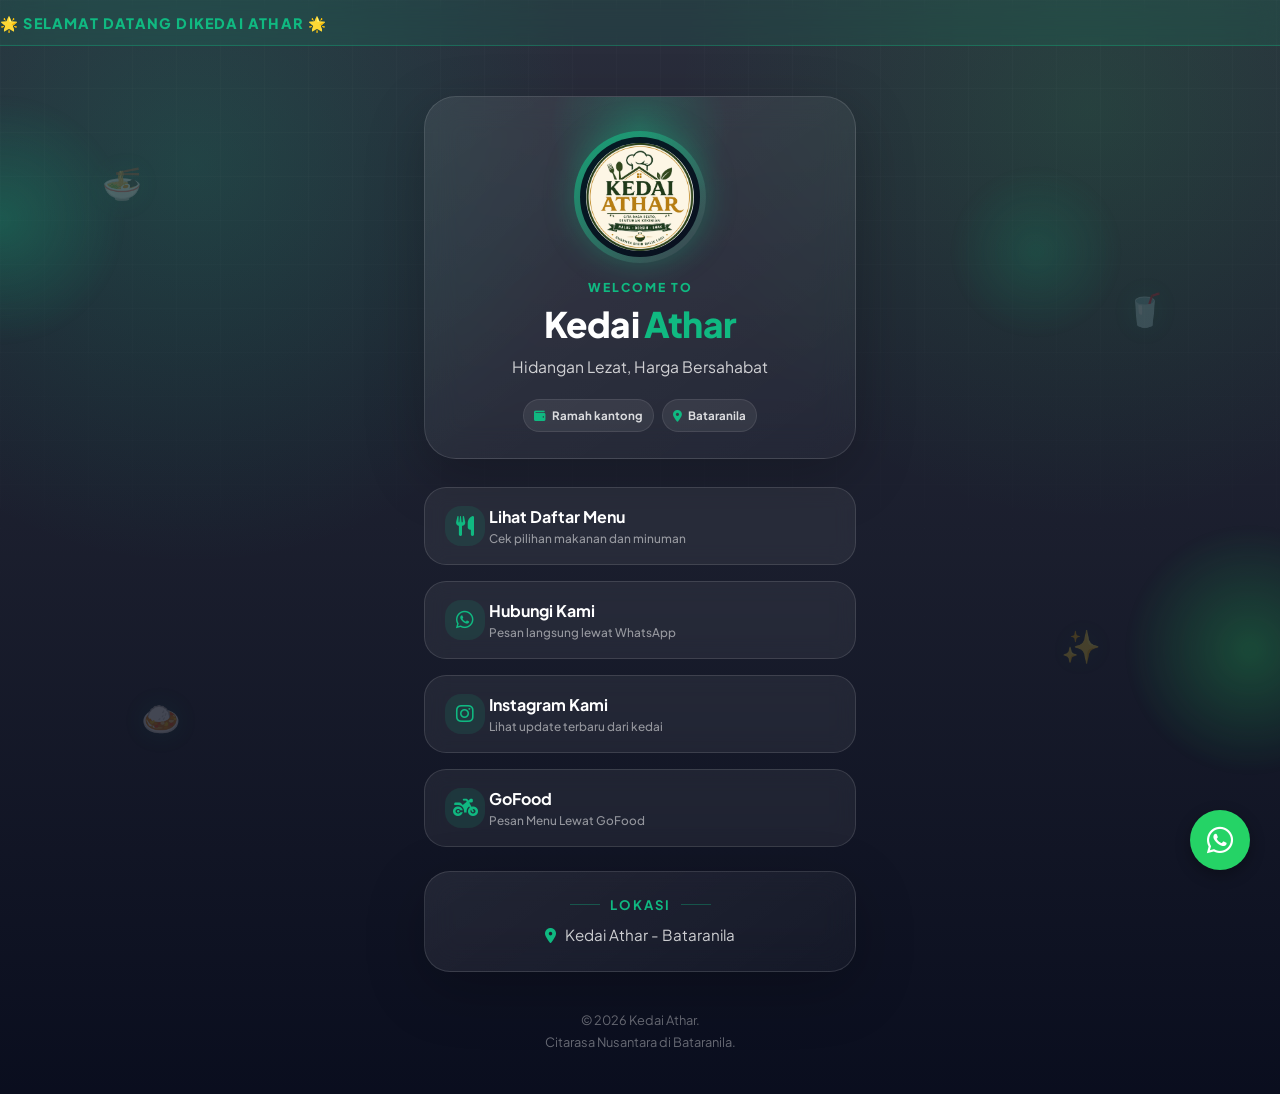
<file: index.html>
<!DOCTYPE html>
<html lang="id">
<head>
    <meta charset="UTF-8">
    <meta name="viewport" content="width=device-width, initial-scale=1.0">
    <title>Kedai Athar</title>

    <link rel="stylesheet" href="https://cdnjs.cloudflare.com/ajax/libs/font-awesome/6.0.0/css/all.min.css">
    <link href="https://fonts.googleapis.com/css2?family=Plus+Jakarta+Sans:wght@400;500;600;700;800&display=swap" rel="stylesheet">
    <link href="https://unpkg.com/aos@2.3.1/dist/aos.css" rel="stylesheet">
    <link rel="stylesheet" href="indexstyle.css">
</head>

<body>
    <div id="loader">
        <div class="spinner"></div>
        <p class="loader-text">PLEASE WAIT...</p>
    </div>

    <div class="page-decoration" aria-hidden="true">
        <span class="glow glow-1"></span>
        <span class="glow glow-2"></span>
        <span class="glow glow-3"></span>
        <span class="floating-icon icon-1">🍜</span>
        <span class="floating-icon icon-2">🥤</span>
        <span class="floating-icon icon-3">🍛</span>
        <span class="floating-icon icon-4">✨</span>
    </div>

    <header class="running-text">
        <div class="running-track">
            <span>🌟 SELAMAT DATANG DIKEDAI ATHAR 🌟</span>
        </div>
    </header>

    <main class="wrapper">
        <section class="profile card-glass" data-aos="zoom-in">
            <div class="logo-wrap">
                <img src="img/Logo.png" alt="Logo Kedai Athar">
            </div>
            <p class="eyebrow">Welcome to</p>
            <h1>Kedai <span>Athar</span></h1>
            <p class="subtitle">Hidangan Lezat, Harga Bersahabat</p>

            <div class="mini-badges" aria-label="Keunggulan Kedai Athar">
                <span><i class="fas fa-wallet"></i> Ramah kantong</span>
                <span><i class="fas fa-location-dot"></i> Bataranila</span>
            </div>
        </section>

        <section class="link-container" aria-label="Tautan utama">
            <a href="menu.html" class="btn-link" data-aos="fade-up" data-aos-delay="100">
                <i class="fas fa-utensils"></i>
                <span>Lihat Daftar Menu</span>
                <small>Cek pilihan makanan dan minuman</small>
            </a>

            <a href="https://wa.me/6289627060620" target="_blank" rel="noopener" class="btn-link" data-aos="fade-up" data-aos-delay="200">
                <i class="fab fa-whatsapp"></i>
                <span>Hubungi Kami</span>
                <small>Pesan langsung lewat WhatsApp</small>
            </a>

            <a href="https://www.instagram.com/kedaiathar.07/" target="_blank" rel="noopener" class="btn-link" data-aos="fade-up" data-aos-delay="300">
                <i class="fab fa-instagram"></i>
                <span>Instagram Kami</span>
                <small>Lihat update terbaru dari kedai</small>
            </a>

            <a href="https://gofood.link/a/CLBPDpJ" target="_blank" rel="noopener" class="btn-link" data-aos="fade-up" data-aos-delay="400">
                <i class="fas fa-motorcycle"></i>
                <span>GoFood</span>
                <small>Pesan Menu Lewat GoFood</small>
            </a>
        </section>


        <section class="info-card" data-aos="fade-up" data-aos-delay="500">
            <div class="section-title">
                <span></span>
                <h2>Lokasi</h2>
                <span></span>
            </div>
            <p class="location-text">
                <i class="fas fa-map-marker-alt location-icon"></i>
                Kedai Athar - Bataranila
            </p>
        </section>

        <footer>
            &copy; 2026 Kedai Athar.<br>
            Citarasa Nusantara di Bataranila.
        </footer>
    </main>

    <a href="https://wa.me/6289627060620" class="wa-floating" target="_blank" rel="noopener" title="Chat via WhatsApp">
        <i class="fab fa-whatsapp"></i>
    </a>

    <script src="https://unpkg.com/aos@2.3.1/dist/aos.js"></script>
    <script src="script.js"></script>
</body>
</html>
</file>
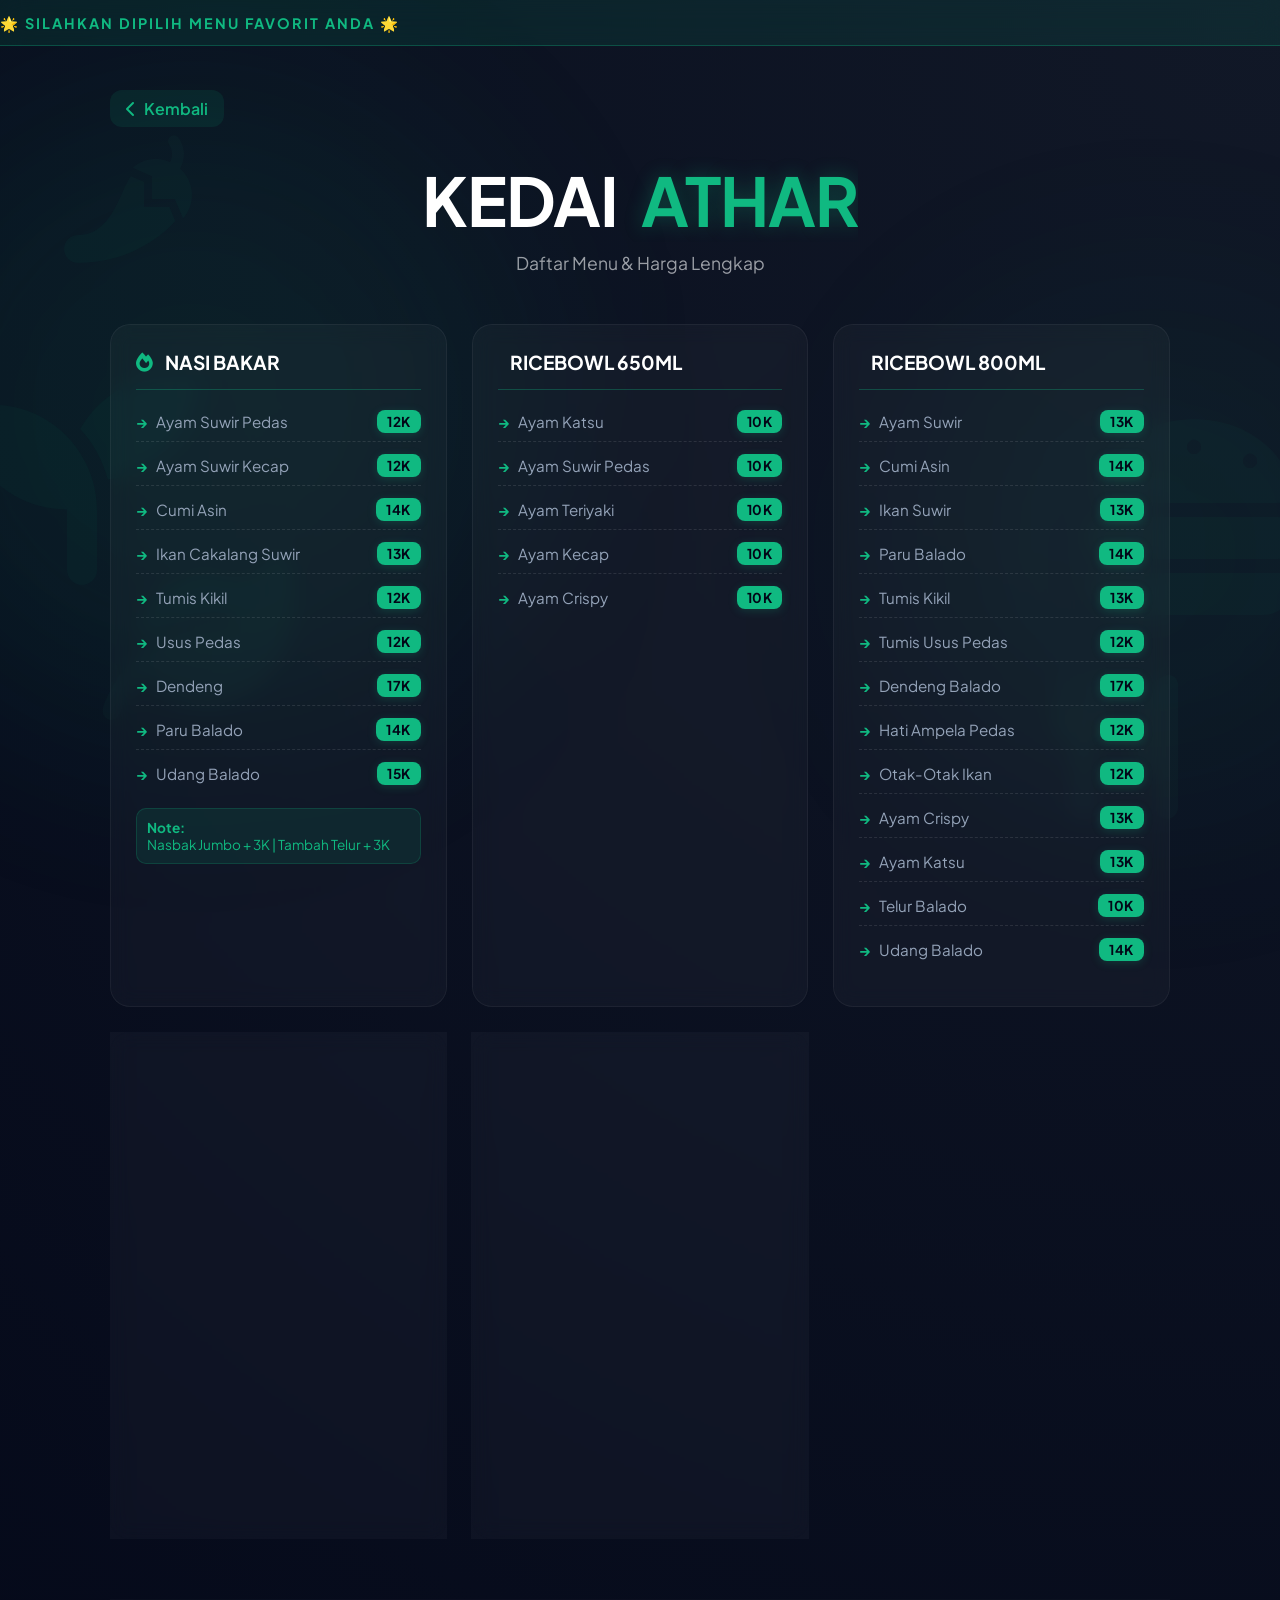
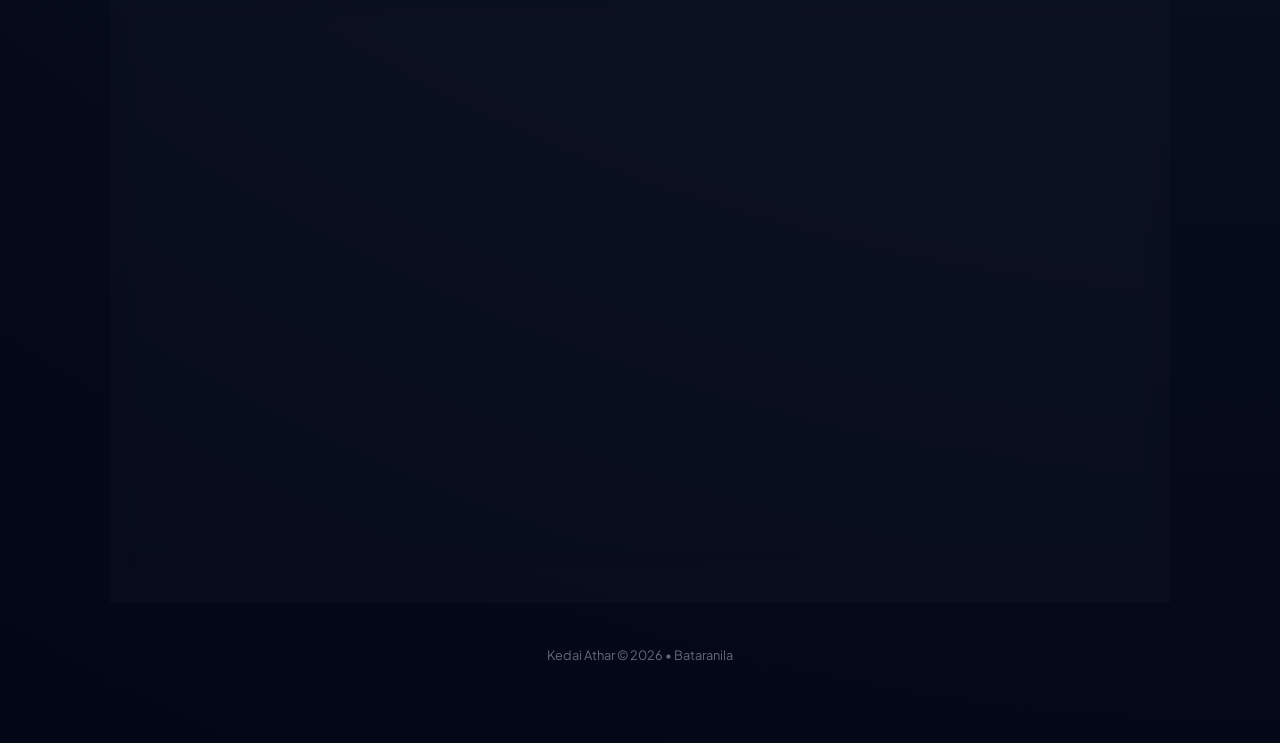
<file: menu.html>
<!DOCTYPE html>
<html lang="id">
<head>
    <meta charset="UTF-8">
    <meta name="viewport" content="width=device-width, initial-scale=1.0">
    <title>Menu Kedai Athar</title>
    
    <link rel="stylesheet" href="https://cdnjs.cloudflare.com/ajax/libs/font-awesome/6.0.0/css/all.min.css">
    <link href="https://fonts.googleapis.com/css2?family=Plus+Jakarta+Sans:wght@400;500;600;700&display=swap" rel="stylesheet">
    <link href="https://unpkg.com/aos@2.3.1/dist/aos.css" rel="stylesheet">
    
    <link rel="stylesheet" href="style.css">

</head>
<body>

    
    <div class="bg-decoration">
        <div class="glow-blob blob-1"></div>
        <div class="glow-blob blob-2"></div>
        
        <i class="fas fa-pepper-hot bg-icon icon-1"></i>
        <i class="fas fa-leaf bg-icon icon-2"></i>
        <i class="fas fa-bowl-rice bg-icon icon-3"></i>
        <i class="fas fa-utensils bg-icon icon-4"></i>
        <i class="fas fa-seedling bg-icon icon-5"></i>
        <i class="fas fa-hamburger bg-icon icon-6"></i>
    </div>

    <div class="running-text">
        <div class="running-content">
        🌟 SILAHKAN DIPILIH MENU FAVORIT ANDA 🌟
        </div>
    </div>

    <main class="container">
        <div class="top-nav" data-aos="fade-right">
            <a href="index.html" class="back-link"><i class="fas fa-chevron-left"></i> Kembali</a>
        </div>
        
        <header data-aos="fade-down">
            <h1 class="brand-title" aria-label="Kedai Athar">
                <span class="title-word">KEDAI</span>
                <span class="title-word">ATHAR</span>
            </h1>
            <p>Daftar Menu & Harga Lengkap</p>
        </header>

        <div class="menu-list-wrapper">  
            <div class="menu-card" data-aos="fade-up">
                <h3><i class="fas fa-fire"></i> NASI BAKAR</h3>
                <ul>
                    <li><span class="item-name">Ayam Suwir Pedas</span> <span class="item-price">12K</span></li>
                    <li><span class="item-name">Ayam Suwir Kecap</span> <span class="item-price">12K</span></li>
                    <li><span class="item-name">Cumi Asin</span> <span class="item-price">14K</span></li>
                    <li><span class="item-name">Ikan Cakalang Suwir</span> <span class="item-price">13K</span></li>
                    <li><span class="item-name">Tumis Kikil</span> <span class="item-price">12K</span></li>
                    <li><span class="item-name">Usus Pedas</span> <span class="item-price">12K</span></li>
                    <li><span class="item-name">Dendeng</span> <span class="item-price">17K</span></li>
                    <li><span class="item-name">Paru Balado</span> <span class="item-price">14K</span></li>
                    <li><span class="item-name">Udang Balado</span> <span class="item-price">15K</span></li>
                </ul>
                <div class="menu-note">
                    <strong>Note:</strong><br>
                    Nasbak Jumbo + 3K | Tambah Telur + 3K
                </div>
            </div>

            
            <div class="menu-card" data-aos="fade-up" data-aos-delay="100">
                <h3><i class="fas fa-bowl-rice"></i> RICEBOWL 650ML</h3>
                <ul>
                    <li><span class="item-name">Ayam Katsu</span> <span class="item-price">10K</span></li>
                    <li><span class="item-name">Ayam Suwir Pedas</span> <span class="item-price">10K</span></li>
                    <li><span class="item-name">Ayam Teriyaki</span> <span class="item-price">10K</span></li>
                    <li><span class="item-name">Ayam Kecap</span> <span class="item-price">10K</span></li>
                    <li><span class="item-name">Ayam Crispy</span> <span class="item-price">10K</span></li>
                </ul>
            </div>

            
            <div class="menu-card" data-aos="fade-up" data-aos-delay="200">
                <h3><i class="fas fa-bowl-food"></i> RICEBOWL 800ML</h3>
                <ul>
                    <li><span class="item-name">Ayam Suwir</span> <span class="item-price">13K</span></li>
                    <li><span class="item-name">Cumi Asin</span> <span class="item-price">14K</span></li>
                    <li><span class="item-name">Ikan Suwir</span> <span class="item-price">13K</span></li>
                    <li><span class="item-name">Paru Balado</span> <span class="item-price">14K</span></li>
                    <li><span class="item-name">Tumis Kikil</span> <span class="item-price">13K</span></li>
                    <li><span class="item-name">Tumis Usus Pedas</span> <span class="item-price">12K</span></li>
                    <li><span class="item-name">Dendeng Balado</span> <span class="item-price">17K</span></li>
                    <li><span class="item-name">Hati Ampela Pedas</span> <span class="item-price">12K</span></li>
                    <li><span class="item-name">Otak-Otak Ikan</span> <span class="item-price">12K</span></li>
                    <li><span class="item-name">Ayam Crispy</span> <span class="item-price">13K</span></li>
                    <li><span class="item-name">Ayam Katsu</span> <span class="item-price">13K</span></li>
                    <li><span class="item-name">Telur Balado</span> <span class="item-price">10K</span></li>
                    <li><span class="item-name">Udang Balado</span> <span class="item-price">14K</span></li>
                </ul>
            </div>

            
            <div class="menu-card" data-aos="fade-up" data-aos-delay="300">
                <h3><i class="fas fa-box"></i> LUNCHBOX</h3>
                <ul>
                    <li><span class="item-name">Nasi Ayam Suwir</span> <span class="item-price">14K</span></li>
                    <li><span class="item-name">Nasi Cumi Asin</span> <span class="item-price">15K</span></li>
                    <li><span class="item-name">Nasi Ikan Cakalang Suwir</span> <span class="item-price">14K</span></li>
                    <li><span class="item-name">Nasi Paru Balado</span> <span class="item-price">15K</span></li>
                    <li><span class="item-name">Nasi Usus Pedas</span> <span class="item-price">13K</span></li>
                    <li><span class="item-name">Nasi Tumis Kikil</span> <span class="item-price">13K</span></li>
                    <li><span class="item-name">Nasi Rolade Ayam</span> <span class="item-price">14K</span></li>
                    <li><span class="item-name">Nasi Rolade Daging/Dendeng</span> <span class="item-price">17K</span></li>
                    <li><span class="item-name">Nasi Ayam Katsu/Crispy</span> <span class="item-price">14K</span></li>
                </ul>
            </div>

            
            <div class="menu-card" data-aos="fade-up" data-aos-delay="400">
                <h3><i class="fas fa-utensils"></i> MENU LAINNYA</h3>
                <ul>
                    <li><span class="item-name">Nasi Kabsah/Kebuli</span> <span class="item-price">13K</span></li>
                    <li><span class="item-name">Nasi Kuning</span> <span class="item-price">13K</span></li>
                    <li><span class="item-name">Nasi Urap</span> <span class="item-price">13K</span></li>
                    <li><span class="item-name">Nasi Burger/Cokot</span> <span class="item-price">5K</span></li>
                    <li><span class="item-name">Sandwich Ayam/Beef</span> <span class="item-price">10K</span></li>
                    <li><span class="item-name">Burger Ayam/Beef</span> <span class="item-price">10K</span></li>
                    <li><span class="item-name">Bento Box</span> <span class="item-price">15K</span></li>
                </ul>
            </div>
        </div>

        <div class="photo-section" data-aos="zoom-in">
            <div class="photo-header">
                <h2><i class="fas fa-image"></i> <span>FOTO</span>MENU</h2>
                <p>Klik gambar untuk memperbesar tampilan</p>
            </div>
            
            <img src="img/Menu1.jpeg" class="main-banner" alt="Brosur daftar menu Kedai Athar" onclick="openModal(this.src)">
        </div>

        <footer>Kedai Athar &copy; 2026 • Bataranila</footer>
    </main>

    
    <div id="myModal" class="modal" onclick="closeModal()" role="dialog" aria-modal="true" aria-label="Preview gambar menu">
        <img class="modal-content" id="imgZoom">
    </div>

    <script src="https://unpkg.com/aos@2.3.1/dist/aos.js"></script>
    <script>
        AOS.init({ duration: 800, once: true });
        function openModal(src) {
            document.getElementById("myModal").style.display = "flex";
            document.getElementById("imgZoom").src = src;
        }
        function closeModal() {
            document.getElementById("myModal").style.display = "none";
        }
    </script>
</body>
</html>
</file>
<file: indexstyle.css>
:root {
    --primary: #10b981;
    --primary-dark: #059669;
    --primary-soft: rgba(16, 185, 129, 0.12);
    --primary-glow: rgba(16, 185, 129, 0.35);
    --bg-dark: #0f172a;
    --bg-darker: #020617;
    --white-soft: rgba(255, 255, 255, 0.78);
    --glass: rgba(255, 255, 255, 0.06);
    --glass-border: rgba(255, 255, 255, 0.12);
}

* {
    margin: 0;
    padding: 0;
    box-sizing: border-box;
    font-family: 'Plus Jakarta Sans', sans-serif;
}

html {
    scroll-behavior: smooth;
}

body {
    min-height: 100vh;
    color: white;
    display: flex;
    flex-direction: column;
    align-items: center;
    padding-bottom: 40px;
    overflow-x: hidden;
    background:
        radial-gradient(circle at 15% 15%, rgba(16, 185, 129, 0.18), transparent 28%),
        radial-gradient(circle at 85% 10%, rgba(34, 197, 94, 0.14), transparent 28%),
        linear-gradient(rgba(2, 6, 23, 0.84), rgba(2, 6, 23, 0.97)),
        url('https://images.unsplash.com/photo-1541544537156-7627a7a4aa1c?q=80&w=2000') no-repeat center center fixed;
    background-size: cover;
}

body::before {
    content: '';
    position: fixed;
    inset: 0;
    pointer-events: none;
    background-image:
        linear-gradient(rgba(255, 255, 255, 0.025) 1px, transparent 1px),
        linear-gradient(90deg, rgba(255, 255, 255, 0.025) 1px, transparent 1px);
    background-size: 44px 44px;
    mask-image: linear-gradient(to bottom, rgba(0,0,0,0.8), transparent 82%);
    z-index: -3;
}


#loader {
    position: fixed;
    inset: 0;
    width: 100%;
    height: 100%;
    background: var(--bg-darker);
    z-index: 9999;
    display: flex;
    flex-direction: column;
    justify-content: center;
    align-items: center;
    transition: all 0.6s ease-in-out;
}

.spinner {
    width: 45px;
    height: 45px;
    border: 3px solid rgba(16, 185, 129, 0.1);
    border-top: 3px solid var(--primary);
    border-radius: 50%;
    animation: spin 0.8s linear infinite;
}

.loader-text {
    margin-top: 15px;
    letter-spacing: 2px;
    font-size: 0.7rem;
    color: var(--primary);
}

.loader-hidden {
    opacity: 0;
    visibility: hidden;
    transform: translateY(-100%);
}


.running-text {
    width: 100%;
    overflow: hidden;
    background: rgba(16, 185, 129, 0.1);
    backdrop-filter: blur(10px);
    border-bottom: 1px solid var(--primary-glow);
    padding: 12px 0;
    position: fixed;
    top: 0;
    left: 0;
    z-index: 100;
}

.running-track {
    display: inline-flex;
    width: max-content;
    color: var(--primary);
    font-weight: 800;
    font-size: 0.9rem;
    letter-spacing: 1.2px;
    white-space: nowrap;
    animation: runningText 15s linear infinite;
}


.page-decoration {
    position: fixed;
    inset: 0;
    pointer-events: none;
    overflow: hidden;
    z-index: -1;
}

.glow {
    position: absolute;
    width: 260px;
    height: 260px;
    border-radius: 999px;
    filter: blur(4px);
    opacity: 0.28;
    background: radial-gradient(circle, var(--primary), transparent 68%);
}

.glow-1 {
    top: 90px;
    left: -130px;
}

.glow-2 {
    right: -100px;
    bottom: 120px;
    background: radial-gradient(circle, #22c55e, transparent 68%);
}

.glow-3 {
    width: 180px;
    height: 180px;
    right: 12%;
    top: 18%;
    opacity: 0.16;
}

.floating-icon {
    position: absolute;
    font-size: 2rem;
    opacity: 0.2;
    filter: drop-shadow(0 0 14px rgba(16, 185, 129, 0.4));
    animation: float 6s ease-in-out infinite;
}

.icon-1 { top: 18%; left: 8%; animation-delay: 0s; }
.icon-2 { top: 32%; right: 9%; animation-delay: 1.2s; }
.icon-3 { bottom: 18%; left: 11%; animation-delay: 2.1s; }
.icon-4 { bottom: 26%; right: 14%; animation-delay: 3s; }


.wrapper {
    width: 100%;
    max-width: 480px;
    text-align: center;
    margin-top: 96px;
    padding: 0 24px;
}

.card-glass,
.info-card {
    background: linear-gradient(145deg, rgba(255, 255, 255, 0.08), rgba(255, 255, 255, 0.03));
    border: 1px solid var(--glass-border);
    box-shadow: 0 18px 60px rgba(0, 0, 0, 0.22);
    backdrop-filter: blur(16px);
}

.profile {
    position: relative;
    padding: 34px 22px 26px;
    margin-bottom: 28px;
    border-radius: 32px;
    overflow: hidden;
}

.profile::before {
    content: '';
    position: absolute;
    top: -60px;
    left: 50%;
    width: 180px;
    height: 180px;
    transform: translateX(-50%);
    background: radial-gradient(circle, rgba(16, 185, 129, 0.28), transparent 70%);
    z-index: -1;
}

.logo-wrap {
    width: 132px;
    height: 132px;
    margin: 0 auto 16px;
    padding: 6px;
    border-radius: 50%;
    background: linear-gradient(135deg, rgba(16, 185, 129, 0.8), rgba(255, 255, 255, 0.08));
    box-shadow: 0 0 30px var(--primary-glow);
}

.profile img {
    width: 100%;
    height: 100%;
    border-radius: 50%;
    padding: 6px;
    background: rgba(2, 6, 23, 0.85);
    object-fit: cover;
    transition: 0.5s cubic-bezier(0.175, 0.885, 0.32, 1.275);
}

.profile img:hover {
    transform: scale(1.08) rotate(5deg);
}

.eyebrow {
    color: var(--primary);
    font-size: 0.76rem;
    font-weight: 800;
    letter-spacing: 2px;
    text-transform: uppercase;
    margin-bottom: 6px;
}

.profile h1 {
    font-size: 2.2rem;
    font-weight: 800;
    margin-bottom: 8px;
    color: #fff;
    letter-spacing: -0.8px;
}

.profile h1 span {
    color: var(--primary);
}

.subtitle {
    color: var(--white-soft);
    font-size: 0.98rem;
    line-height: 1.6;
}

.mini-badges {
    display: flex;
    flex-wrap: wrap;
    justify-content: center;
    gap: 8px;
    margin-top: 20px;
}

.mini-badges span {
    display: inline-flex;
    align-items: center;
    gap: 6px;
    padding: 8px 10px;
    border-radius: 999px;
    color: rgba(255, 255, 255, 0.82);
    background: rgba(255, 255, 255, 0.07);
    border: 1px solid rgba(255, 255, 255, 0.09);
    font-size: 0.72rem;
    font-weight: 700;
}

.mini-badges i {
    color: var(--primary);
}


.link-container {
    display: flex;
    flex-direction: column;
    gap: 16px;
}

.btn-link {
    position: relative;
    background: rgba(255, 255, 255, 0.06);
    backdrop-filter: blur(10px);
    border: 1px solid rgba(255, 255, 255, 0.12);
    padding: 18px 20px;
    border-radius: 22px;
    color: white;
    text-decoration: none;
    font-weight: 700;
    display: grid;
    grid-template-columns: 44px 1fr;
    grid-template-rows: auto auto;
    align-items: center;
    text-align: left;
    overflow: hidden;
    transition: all 0.4s ease;
}

.btn-link::after {
    content: '';
    position: absolute;
    inset: 0;
    background: linear-gradient(90deg, transparent, rgba(255, 255, 255, 0.13), transparent);
    transform: translateX(-100%);
    transition: transform 0.6s ease;
}

.btn-link i {
    grid-row: 1 / 3;
    width: 40px;
    height: 40px;
    border-radius: 16px;
    display: grid;
    place-items: center;
    font-size: 1.25rem;
    color: var(--primary);
    background: var(--primary-soft);
    transition: 0.3s;
}

.btn-link small {
    color: rgba(255, 255, 255, 0.52);
    font-size: 0.74rem;
    font-weight: 500;
    margin-top: 4px;
}

.btn-link:hover {
    background: var(--primary);
    color: #020617;
    transform: translateY(-5px);
    box-shadow: 0 16px 34px rgba(16, 185, 129, 0.22);
    border-color: var(--primary);
}

.btn-link:hover::after {
    transform: translateX(100%);
}

.btn-link:hover i {
    color: #020617;
    background: rgba(2, 6, 23, 0.11);
}

.btn-link:hover small {
    color: rgba(2, 6, 23, 0.68);
}


.info-card {
    border-radius: 26px;
    padding: 24px;
    margin-top: 24px;
    text-align: center;
}

.section-title {
    display: flex;
    align-items: center;
    justify-content: center;
    gap: 10px;
    margin-bottom: 10px;
}

.section-title span {
    width: 30px;
    height: 1px;
    background: var(--primary-glow);
}

.info-card h2 {
    font-size: 0.82rem;
    color: var(--primary);
    text-transform: uppercase;
    letter-spacing: 2px;
}

.location-text {
    font-size: 0.95rem;
    color: var(--white-soft);
    line-height: 1.6;
}

.location-icon {
    color: var(--primary);
    margin-right: 6px;
}


.wa-floating {
    position: fixed;
    width: 60px;
    height: 60px;
    bottom: 30px;
    right: 30px;
    background-color: #25d366;
    color: #fff;
    border-radius: 50px;
    text-align: center;
    font-size: 30px;
    box-shadow: 0 5px 15px rgba(0, 0, 0, 0.3);
    z-index: 100;
    display: flex;
    justify-content: center;
    align-items: center;
    text-decoration: none;
    transition: all 0.3s ease;
    animation: bounce 2s infinite;
}

.wa-floating:hover {
    transform: scale(1.1);
    background-color: #128c7e;
}

footer {
    margin-top: 38px;
    font-size: 0.8rem;
    color: rgba(255, 255, 255, 0.38);
    text-align: center;
    line-height: 1.7;
}


@keyframes spin {
    to { transform: rotate(360deg); }
}

@keyframes runningText {
    from { transform: translateX(-100%); }
    to { transform: translateX(100vw); }
}

@keyframes bounce {
    0%, 20%, 50%, 80%, 100% { transform: translateY(0); }
    40% { transform: translateY(-10px); }
    60% { transform: translateY(-5px); }
}

@keyframes float {
    0%, 100% { transform: translateY(0) rotate(0deg); }
    50% { transform: translateY(-18px) rotate(8deg); }
}

@media (max-width: 520px) {
    .wrapper {
        max-width: 100%;
        padding: 0 18px;
    }

    .profile {
        border-radius: 28px;
    }

    .profile h1 {
        font-size: 2rem;
    }


    .floating-icon {
        display: none;
    }

    .wa-floating {
        width: 54px;
        height: 54px;
        right: 20px;
        bottom: 20px;
        font-size: 27px;
    }
}
</file>
<file: style.css>
:root {
            --primary: #10b981; 
            --primary-dark: #059669;
            --primary-glow: rgba(16, 185, 129, 0.3);
            --bg-dark: #0f172a;
            --bg-darker: #020617;
            --card-bg: rgba(255, 255, 255, 0.03);
        }

        * { margin: 0; padding: 0; box-sizing: border-box; font-family: 'Plus Jakarta Sans', sans-serif; }
        
        body {
            background: radial-gradient(circle at top right, #111827, var(--bg-darker));
            color: #f8fafc;
            padding-bottom: 40px;
            overflow-x: hidden; 
            display: flex;
            flex-direction: column;
            align-items: center;
            min-height: 100vh;
            position: relative;
        }

        
        .bg-decoration {
            position: fixed;
            width: 100vw;
            height: 100vh;
            top: 0;
            left: 0;
            pointer-events: none; 
            z-index: -1;
        }

        .glow-blob {
            position: absolute;
            border-radius: 50%;
            filter: blur(120px);
            z-index: -2;
            opacity: 0.6;
        }

        .blob-1 { top: 10%; left: -10%; width: 50vw; height: 50vw; background: rgba(16, 185, 129, 0.15); }
        .blob-2 { bottom: 10%; right: -10%; width: 40vw; height: 40vw; background: rgba(16, 185, 129, 0.1); }

        .bg-icon {
            position: absolute;
            color: rgba(16, 185, 129, 0.04); 
            animation: float 6s ease-in-out infinite;
        }

        @keyframes float {
            0% { transform: translateY(0px) rotate(0deg); }
            50% { transform: translateY(-20px) rotate(10deg); }
            100% { transform: translateY(0px) rotate(0deg); }
        }

        
        .icon-1 { top: 15%; left: 5%; font-size: 8rem; animation-delay: 0s; }
        .icon-2 { top: 60%; left: 8%; font-size: 12rem; animation-delay: 2s; }
        .icon-3 { top: 20%; right: 5%; font-size: 10rem; animation-delay: 1s; }
        .icon-4 { top: 75%; right: 8%; font-size: 9rem; animation-delay: 3s; }
        .icon-5 { top: 40%; left: -3%; font-size: 15rem; animation-delay: 4s; }
        .icon-6 { top: 45%; right: -2%; font-size: 14rem; animation-delay: 1.5s; }
        

        .running-text {
            width: 100%;
            background: rgba(16, 185, 129, 0.1);
            backdrop-filter: blur(12px);
            border-bottom: 1px solid var(--primary-glow);
            padding: 12px 0;
            position: fixed;
            top: 0;
            left: 0;
            z-index: 100;
        }

        .running-track {
            width: max-content;
            color: var(--primary);
            font-weight: 700;
            font-size: 0.9rem;
            letter-spacing: 2px;
            text-transform: uppercase;
            white-space: nowrap;
            animation: runningText 16s linear infinite;
        }

        @keyframes runningText {
            from { transform: translateX(100vw); }
            to { transform: translateX(-100%); }
        }

        .container {
            width: 100%;
            max-width: 1100px;
            margin: 90px auto 0;
            padding: 0 20px;
        }

        .top-nav {
            display: flex;
            justify-content: flex-start;
            margin-bottom: 30px;
        }

        .back-link {
            display: inline-flex;
            align-items: center;
            gap: 8px;
            color: var(--primary);
            text-decoration: none;
            font-weight: 600;
            padding: 8px 16px;
            background: rgba(16, 185, 129, 0.1);
            border-radius: 12px;
            transition: 0.3s;
        }

        .back-link:hover { background: var(--primary); color: #000; }

        header { text-align: center; margin-bottom: 50px; }

        .brand-title {
            font-size: clamp(2.3rem, 6vw, 4.2rem);
            color: #fff;
            margin-bottom: 10px;
            letter-spacing: -1px;
            display: inline-flex;
            justify-content: center;
            gap: 0.35em;
            overflow: hidden;
        }

        .brand-title .title-word {
            display: inline-block;
            opacity: 0;
            transform: translateY(28px) scale(0.96);
            filter: blur(12px);
            animation: titleReveal 1.15s cubic-bezier(.22, 1, .36, 1) forwards;
        }

        .brand-title .title-word:nth-child(2) {
            color: var(--primary);
            text-shadow: 0 0 20px var(--primary-glow);
            animation-delay: 0.22s;
        }

        @keyframes titleReveal {
            to {
                opacity: 1;
                transform: translateY(0) scale(1);
                filter: blur(0);
            }
        }
        header p { opacity: 0.6; font-size: 1.1rem; }

        .menu-list-wrapper {
            display: grid;
            grid-template-columns: repeat(auto-fill, minmax(320px, 1fr));
            gap: 25px;
            margin-bottom: 60px;
        }

        .menu-card {
            background: var(--card-bg);
            border: 1px solid rgba(255,255,255,0.05);
            padding: 25px;
            border-radius: 20px;
            transition: all 0.4s ease;
            backdrop-filter: blur(10px); 
        }

        .menu-card:hover {
            transform: translateY(-5px);
            border-color: var(--primary);
            background: rgba(16, 185, 129, 0.08);
            box-shadow: 0 10px 30px rgba(0,0,0,0.5), 0 0 20px var(--primary-glow);
        }

        .menu-card h3 { 
            font-size: 1.2rem; 
            color: #fff; 
            margin-bottom: 20px; 
            padding-bottom: 15px;
            border-bottom: 1px solid rgba(16, 185, 129, 0.3);
            display: flex;
            align-items: center;
            gap: 12px;
        }

        .menu-card h3 i { color: var(--primary); }

        .menu-card ul { list-style: none; }

        .menu-card ul li {
            font-size: 0.95rem;
            margin-bottom: 12px;
            color: #94a3b8;
            display: flex;
            justify-content: space-between;
            align-items: center;
            border-bottom: 1px dashed rgba(255,255,255,0.1);
            padding-bottom: 8px;
        }

        .menu-card ul li:last-child { border-bottom: none; }

        .item-name {
            display: flex;
            align-items: flex-start;
            gap: 8px;
        }

        .item-name::before {
            content: "→";
            color: var(--primary);
            font-weight: bold;
        }

        .item-price {
            font-weight: 700;
            color: #020617;
            background: var(--primary);
            padding: 3px 10px;
            border-radius: 8px;
            font-size: 0.85rem;
            letter-spacing: 0.5px;
            box-shadow: 0 2px 10px rgba(16, 185, 129, 0.2);
            white-space: nowrap; 
        }

        .menu-note {
            display: block;
            background: rgba(16, 185, 129, 0.1);
            padding: 10px;
            border-radius: 10px;
            font-size: 0.85rem;
            color: var(--primary);
            margin-top: 15px;
            border: 1px solid rgba(16, 185, 129, 0.2);
        }

        .photo-section {
            margin-top: 40px;
            padding: 40px 20px;
            background: rgba(255,255,255,0.02);
            border-radius: 30px;
            border: 1px solid rgba(255,255,255,0.05);
            text-align: center;
            backdrop-filter: blur(10px);
        }

        .photo-header { margin-bottom: 30px; }
        .photo-header h2 { font-size: 1.8rem; color: #fff; display: flex; align-items: center; justify-content: center; gap: 10px; }
        .photo-header h2 span { color: var(--primary); }
        .photo-header p { color: #64748b; font-size: 0.9rem; margin-top: 5px; }

        .main-banner {
            width: 100%;
            max-width: 700px;
            border-radius: 20px;
            border: 3px solid var(--bg-dark);
            cursor: pointer;
            transition: 0.4s ease;
            box-shadow: 0 20px 40px rgba(0,0,0,0.4);
        }

        .main-banner:hover { transform: scale(1.02); border-color: var(--primary); }

        .modal {
            display: none; position: fixed; z-index: 1000; top: 0; left: 0;
            width: 100%; height: 100%; background-color: rgba(0, 0, 0, 0.9);
            backdrop-filter: blur(10px); justify-content: center; align-items: center;
        }

        .modal-content { max-width: 90%; max-height: 85%; border-radius: 10px; animation: zoomIn 0.3s ease; }
        @keyframes zoomIn { from { transform: scale(0.9); opacity: 0; } to { transform: scale(1); opacity: 1; } }

        footer { text-align: center; margin-top: 80px; opacity: 0.4; font-size: 0.8rem; padding-bottom: 40px; }


        @media (max-width: 640px) {
            .container { margin-top: 80px; padding: 0 16px; }
            .menu-list-wrapper { grid-template-columns: 1fr; }
            .brand-title { gap: 0.25em; }
            .photo-section { padding: 28px 14px; }
        }

        .running-text {
    width: 100%;
    overflow: hidden;
    background: rgba(16, 185, 129, 0.1);
    backdrop-filter: blur(12px);
    border-bottom: 1px solid var(--primary-glow);
    padding: 12px 0;
    position: fixed;
    top: 0;
    left: 0;
    z-index: 100;
}

.running-content {
    display: inline-block;
    white-space: nowrap;
    color: var(--primary);
    font-weight: 700;
    font-size: 0.9rem;
    letter-spacing: 2px;
    text-transform: uppercase;

    
    animation: slideRight 10s linear infinite;
}

@keyframes slideRight {
    0% {
        transform: translateX(-100%);
    }
    100% {
        transform: translateX(100%);
    }
}
</file>
